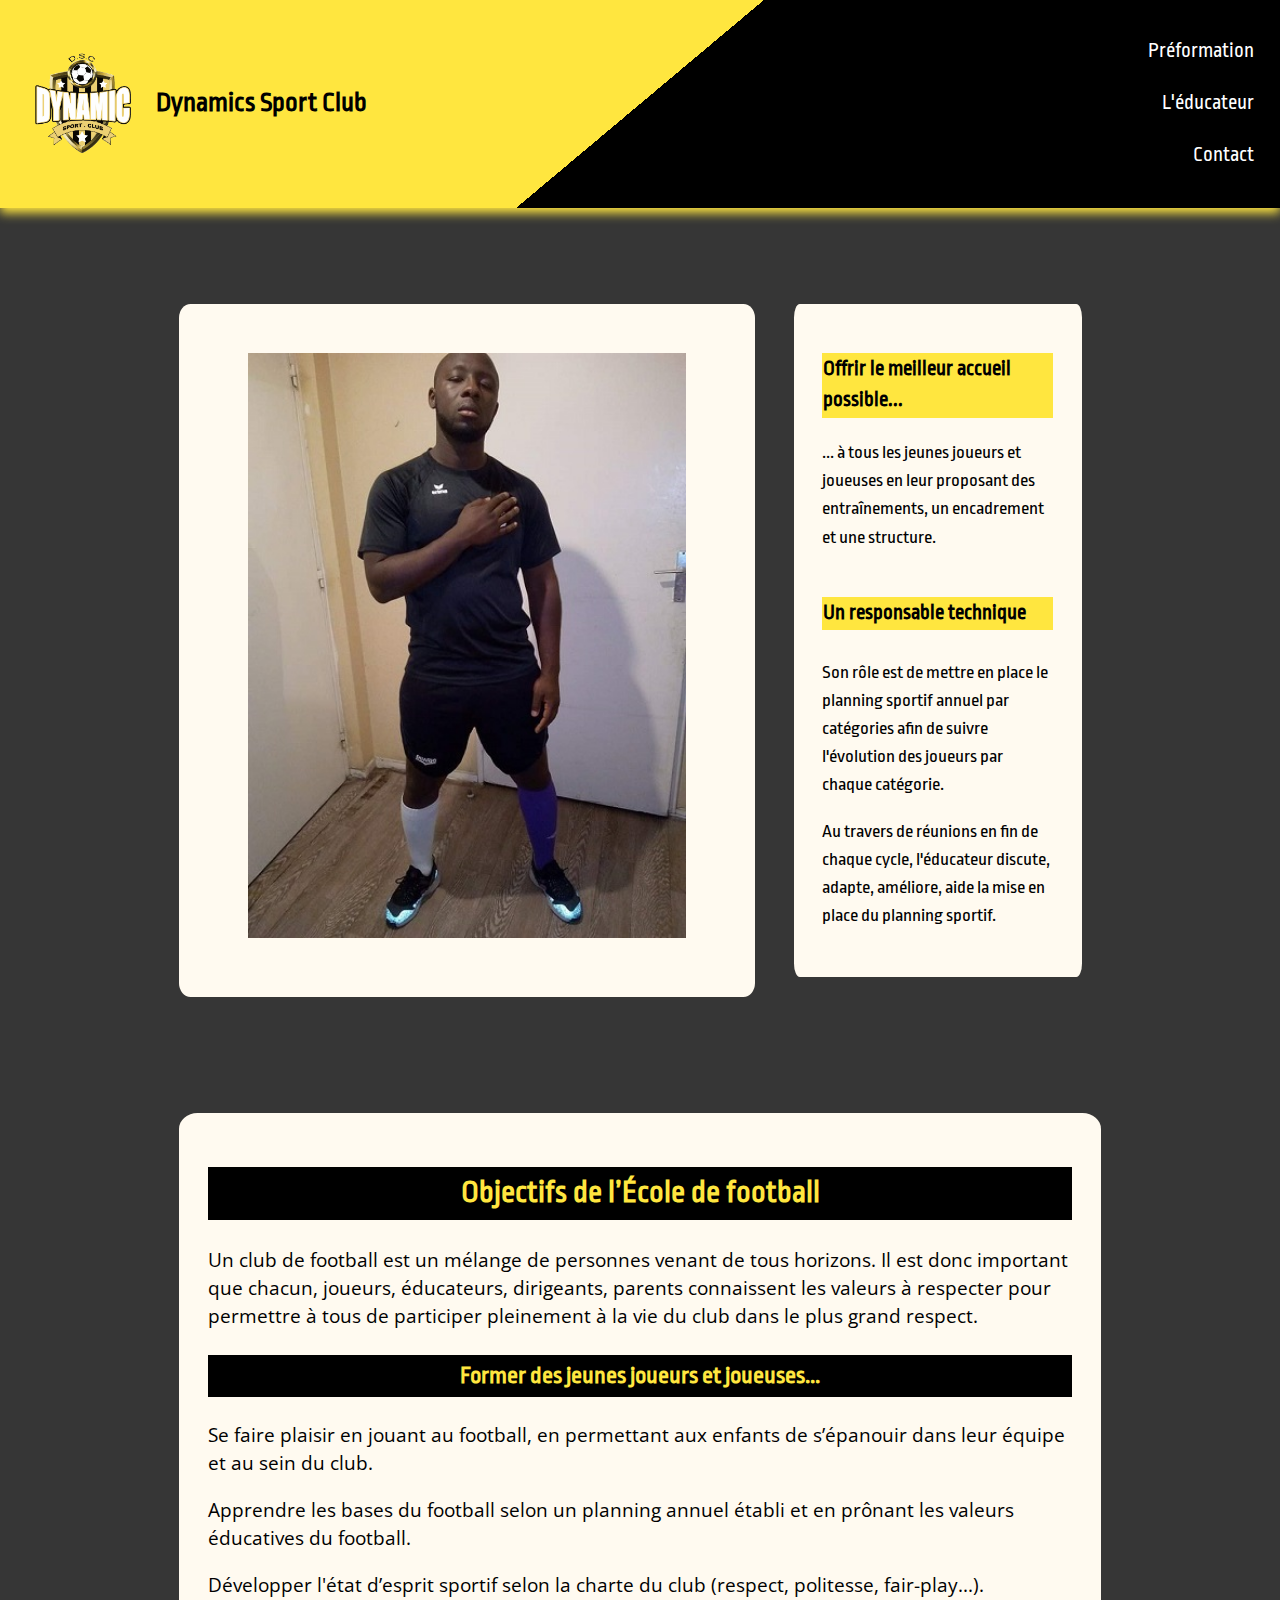
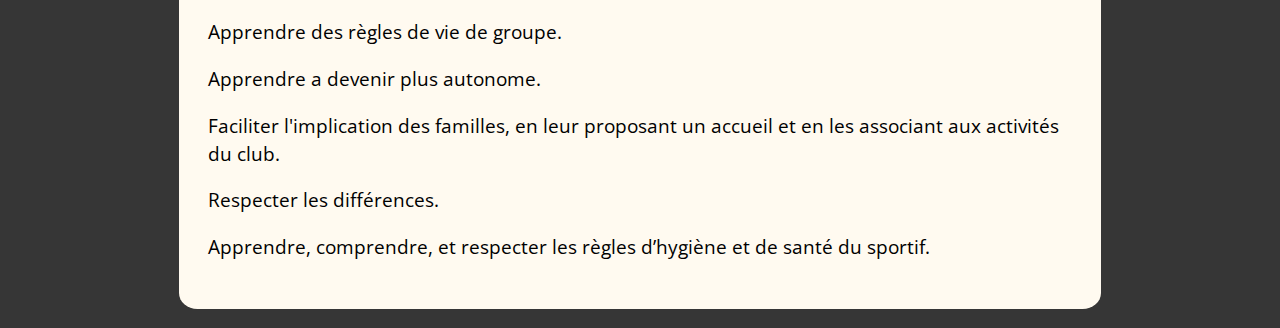
<file: index.html>
<!doctype html>
<html lang="fr">
<head>
    <meta charset="UTF-8">
    <meta name="viewport"
          content="width=device-width, user-scalable=no, initial-scale=1.0, maximum-scale=1.0, minimum-scale=1.0">
    <meta http-equiv="X-UA-Compatible" content="ie=edge">
    <title>DSC - Accueil</title>
    <!-- CSS -->
    <link href="https://fonts.googleapis.com/css?family=Ropa+Sans&display=swap" rel="stylesheet">
    <link href="https://fonts.googleapis.com/css?family=Open+Sans:400,700,700i&display=swap" rel="stylesheet">
    <link rel="stylesheet" href="https://use.fontawesome.com/releases/v5.8.2/css/all.css" integrity="sha384-oS3vJWv+0UjzBfQzYUhtDYW+Pj2yciDJxpsK1OYPAYjqT085Qq/1cq5FLXAZQ7Ay" crossorigin="anonymous">
    <link rel="stylesheet" href="css/main.css">
    <!-- JS -->
    <script src="js/slider.js"></script>
</head>
<body>
    <header class="header-main">
        <div class="header-inner">
            <img src="img/logo/dscLogo.gif" alt="logo" class="logo">
            <h1 class="title-header home-header">Dynamics Sport Club</h1>
        </div>
        <nav class="nav-header">
            <a href="preformation.html">Préformation</a>
            <a href="educateur.html">L'éducateur</a>
            <a href="contact.html">Contact</a>
        </nav>
    </header>
    <main class="container">
        <div class="section-flex">
            <section class="slider">
                <figure id="slider">
                    <img src="img/slider/1.jpg" alt="photo">
                </figure>
            </section>
            <aside class="aside-main">
                <article class="item">
                    <h3 class="title-aside">Offrir le meilleur accueil possible...</h3>
                    <p class="text-aside">... à tous les jeunes joueurs et joueuses en leur proposant des entraînements, un
                        encadrement et une structure.
                    </p>
                </article>
                <article>
                    <h4 class="title-aside">Un responsable technique</h4>
                    <p class="text-aside">
                        Son rôle est de mettre en place le planning sportif annuel par catégories afin de suivre
                        l'évolution des joueurs par chaque catégorie.
                    </p>
                    <p class="text-aside">
                        Au travers de réunions en fin de chaque cycle, l'éducateur discute, adapte, améliore,
                        aide la mise en place du planning sportif.
                    </p>
                </article>
            </aside>
            <section class="section-main">
                <h2 class="title-section">Objectifs de l’École de football</h2>
                <article class="item">
                    <p class="description">Un club de football est un mélange de personnes venant de tous horizons. Il est donc
                        important que chacun, joueurs, éducateurs, dirigeants, parents connaissent les valeurs
                        à respecter pour permettre à tous de participer pleinement à la vie du club dans le
                        plus grand respect.
                    </p>
                </article>
                <article>
                    <h3 class="title-section">Former des jeunes joueurs et joueuses...</h3>
                    <p class="description">Se faire plaisir en jouant au football, en permettant aux enfants de s’épanouir dans
                        leur équipe et au sein du club.
                    </p>
                    <p class="description">
                        Apprendre les bases du football selon un planning annuel établi et en prônant les
                        valeurs éducatives du football.
                    </p>
                    <p class="description">
                        Développer l'état d’esprit sportif selon la charte du club (respect, politesse, fair-play...).
                    </p>
                    <p class="description">
                        Apprendre des règles de vie de groupe.
                    </p>
                    <p class="description">
                        Apprendre a devenir plus autonome.
                    </p>
                    <p class="description">
                        Faciliter l'implication des familles, en leur proposant un accueil et en les associant
                        aux activités du club.
                    </p>
                    <p class="description">
                        Respecter les différences.
                    </p>
                    <p class="description">
                        Apprendre, comprendre, et respecter les règles d’hygiène et de santé du sportif.
                    </p>
                </article>
            </section>
        </div>
    </main>
    <footer>
        <nav class="nav-footer">
            <a href="#"></a>
            <a href="#"></a>
        </nav>
    </footer>
</body>
</html>
</file>
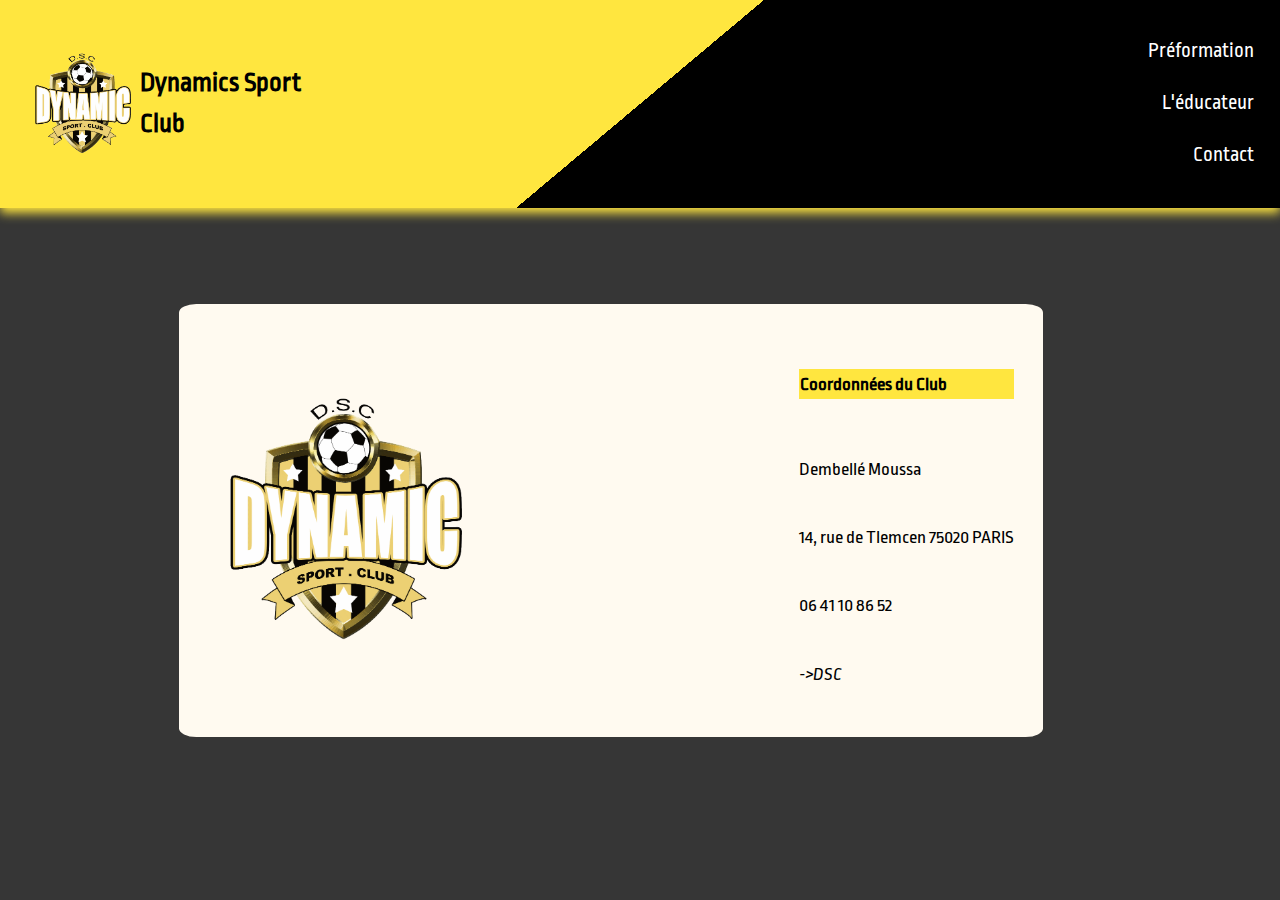
<file: contact.html>
<!doctype html>
<html lang="fr">
<head>
    <meta charset="UTF-8">
    <meta name="viewport"
          content="width=device-width, user-scalable=no, initial-scale=1.0, maximum-scale=1.0, minimum-scale=1.0">
    <meta http-equiv="X-UA-Compatible" content="ie=edge">
    <title>DSC - Contact</title>
    <!-- CSS -->
    <link href="https://fonts.googleapis.com/css?family=Ropa+Sans&display=swap" rel="stylesheet">
    <link href="https://fonts.googleapis.com/css?family=Open+Sans:400,700,700i&display=swap" rel="stylesheet">
    <link rel="stylesheet" href="https://use.fontawesome.com/releases/v5.8.2/css/all.css" integrity="sha384-oS3vJWv+0UjzBfQzYUhtDYW+Pj2yciDJxpsK1OYPAYjqT085Qq/1cq5FLXAZQ7Ay" crossorigin="anonymous">
    <link rel="stylesheet" href="css/main.css">
</head>
<body>
<header class="header-main">
    <div class="header-inner">
        <img src="img/logo/dscLogo.gif" alt="logo" class="logo">
        <a href="index.html" class="home-header">
            <h1 class="title-header" title="accueil du site">Dynamics Sport Club</h1>
        </a>
    </div>
    <nav class="nav-header">
        <a href="preformation.html">Préformation</a>
        <a href="educateur.html">L'éducateur</a>
        <a href="contact.html">Contact</a>
    </nav>
</header>
<main class="container">
    <section class="section-contact">
        <img src="img/logo/dscLogo.gif" alt="logo" class="logo-contact">
        <ul class="contact-inner">
            <li>
                <h2 class="title-aside">Coordonnées du Club</h2>
            </li>
            <li>
                <i class="fas fa-user-alt"></i>
                Dembellé Moussa
            </li>
            <li>
                <i class="fas fa-hotel"></i>
                14, rue de Tlemcen 75020 PARIS
            </li>
            <li>
                <i class="fas fa-phone-square"></i>
                06 41 10 86 52
            </li>
            <li>
                <i class="fab fa-facebook-square">
                    <a href="https://www.facebook.com/Dynamicsportlosir/" class="social">->DSC</a>
                </i>
            </li>
        </ul>
    </section>
</main>
<footer>
    <nav class="nav-footer">
        <a href="#"></a>
        <a href="#"></a>
    </nav>
</footer>
</body>
</html>
</file>
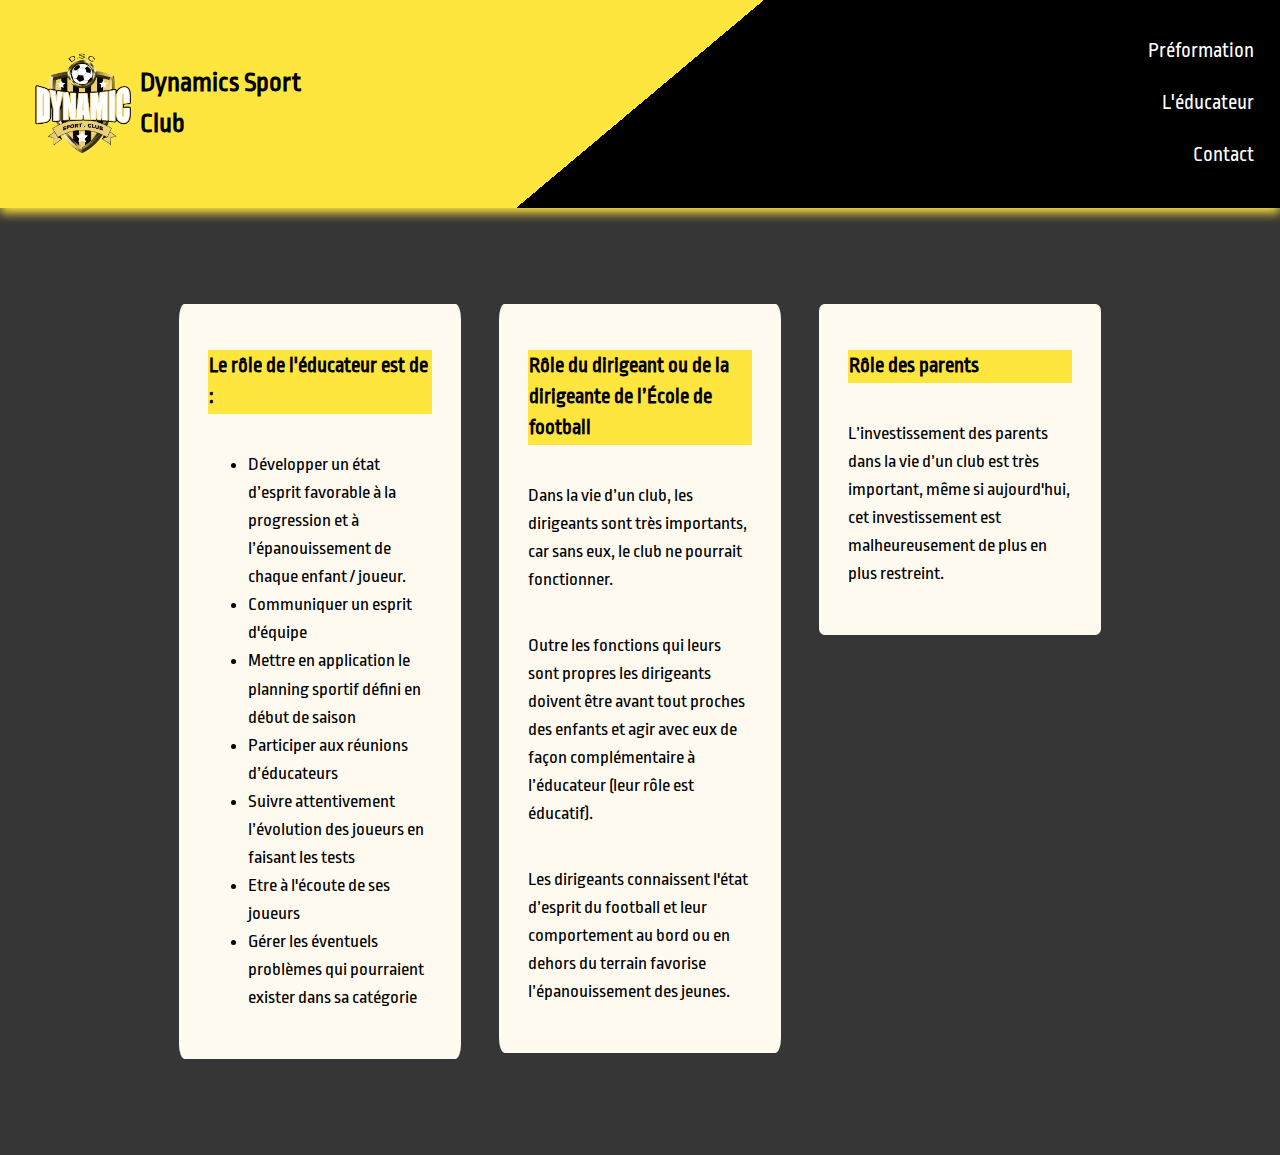
<file: educateur.html>
<!doctype html>
<html lang="fr">
<head>
    <meta charset="UTF-8">
    <meta name="viewport"
          content="width=device-width, user-scalable=no, initial-scale=1.0, maximum-scale=1.0, minimum-scale=1.0">
    <meta http-equiv="X-UA-Compatible" content="ie=edge">
    <title>DSC - L'éducateur</title>
    <!-- CSS -->
    <link href="https://fonts.googleapis.com/css?family=Ropa+Sans&display=swap" rel="stylesheet">
    <link href="https://fonts.googleapis.com/css?family=Open+Sans:400,700,700i&display=swap" rel="stylesheet">
    <link rel="stylesheet" href="https://use.fontawesome.com/releases/v5.8.2/css/all.css" integrity="sha384-oS3vJWv+0UjzBfQzYUhtDYW+Pj2yciDJxpsK1OYPAYjqT085Qq/1cq5FLXAZQ7Ay" crossorigin="anonymous">
    <link rel="stylesheet" href="css/main.css">
</head>
<body>
<header class="header-main">
    <div class="header-inner">
        <img src="img/logo/dscLogo.gif" alt="logo" class="logo">
        <a href="index.html" class="home-header">
            <h1 class="title-header" title="accueil du site">Dynamics Sport Club</h1>
        </a>
    </div>
    <nav class="nav-header">
        <a href="preformation.html">Préformation</a>
        <a href="educateur.html">L'éducateur</a>
        <a href="contact.html">Contact</a>
    </nav>
</header>
<main class="container">
    <div class="section-inner">
        <aside class="aside-main">
            <h2 class="title-aside">Le rôle de l'éducateur est de :</h2>
            <ul class="text-aside">
                <li>
                    Développer un état d’esprit favorable à la progression et à l’épanouissement
                    de chaque enfant / joueur.
                </li>
                <li>
                    Communiquer un esprit d'équipe
                </li>
                <li>
                    Mettre en application le planning sportif défini en début de saison
                </li>
                <li>
                    Participer aux réunions d’éducateurs
                </li>
                <li>
                    Suivre attentivement l’évolution des joueurs en faisant les tests
                </li>
                <li>
                    Etre à l'écoute de ses joueurs
                </li>
                <li>
                    Gérer les éventuels problèmes qui pourraient exister dans sa catégorie
                </li>
            </ul>
        </aside>
        <aside class="aside-main">
            <h2 class="title-aside">Rôle du dirigeant ou de la dirigeante de l’École de football</h2>
            <p class="text-aside">Dans la vie d’un club, les dirigeants sont très importants, car sans eux, le club ne
                pourrait fonctionner.
            </p>
            <p class="text-aside">
                Outre les fonctions qui leurs sont propres les dirigeants doivent être avant tout
                proches des enfants et agir avec eux de façon complémentaire à l’éducateur (leur rôle
                est éducatif).
            </p>
            <p class="text-aside">
                Les dirigeants connaissent l'état d’esprit du football et leur comportement au bord ou
                en dehors du terrain favorise l’épanouissement des jeunes.
            </p>
        </aside>
        <aside class="aside-main">
            <h2 class="title-aside">Rôle des parents</h2>
            <p class="text-aside">
                L’investissement des parents dans la vie d’un club est très important, même si aujourd'hui,
                cet investissement est malheureusement de plus en plus restreint.
            </p>
        </aside>
    </div>
</main>
<footer>
    <nav class="nav-footer">
        <a href="#"></a>
        <a href="#"></a>
    </nav>
</footer>
</body>
</html>
</file>
<file: css/main.css>
/*@font-face {*/
    /*font-family: 'bodegasansblack';*/
    /*src: url('fonts/BodegaSans_Black.ttf') format('truetype');*/
    /*/!*font-weight: normal;*/
    /*font-style: normal;*!/*/
/*}*/


/*font-family: 'Ropa Sans', sans-serif;*/


* {
    box-sizing: border-box;
}

.container {
    margin: 0 auto;
    width: 75%;
    max-width: 1200px;
}

.section-inner {
    display: flex;
    flex-direction: row;
}

html {
    font-size: 1.3em;
    position: relative;
}

body {
    line-height: 1.5;
    margin:0;
    font-family: 'Ropa Sans', sans-serif;
    background-color: #363636;
}

img {
    max-width: 1000px;
    width: 100%;
    height: 100%
}

.footer-signature {
    position: absolute;
    bottom: -50px;
    left: 30%;
    color: paleturquoise;
}

.title-main {
    font-size: 2em;
    color: #2554C7;
}

/***********-HEADER-*************/

.header-main {
    display: flex;
    flex-direction: row;
    justify-content: space-between;
    height: 8%;
    background: linear-gradient(140deg, #ffe63f 0%, #ffe63f 50%, black 50%, black 100%);
    padding: 2% 2%;
    box-shadow: 0 5px 10px #ffe63f;
    font-family: 'Ropa Sans', sans-serif;
}

.header-inner {
    display: flex;
    flex-direction: row;
}

.logo {
    width: 11%;
}

.title-header {
    margin: 2% 2%;
    font-size: 1.3em;
}

.home-header {
    align-self: center;
    text-decoration: none;
    color: rgb(0, 0, 0)
}

.nav-header {
    display: flex;
    flex-direction: column;
    justify-content: space-around;
    align-items: flex-end;
}

.nav-header a {
    color: white;
    text-decoration: none;
}

.nav-header a:hover {
    color: #ffe63f;
    transform: translate(-4%);
    transition-duration: 200ms
}

/************-SLIDER-*******************/

.slider {
    width: 60%;
    margin: 10% 2%;
    padding: 3%;
    border-radius: 2%;
    background-color: floralwhite;
}

/************-SECTION MAIN**************/

.title-section {
    background-color: black;
    color: #ffe63f;
    text-align: center;
    padding: 3px;
}

.section-main {
    width: 100%;
    margin: 2% 2%;
    padding: 3%;
    border-radius: 2%;
    background-color: floralwhite;
}

.section-flex {
    display: flex;
    flex-wrap: wrap;
}

.description {
    font-family: 'Open Sans', sans-serif;
    font-size: .9em;
}

/***********-CONTACT-*******************/

.section-contact {
    display: flex;
    flex-direction: row;
    justify-content: space-between;
    width: 90%;
    margin: 10% 2%;
    padding: 3%;
    border-radius: 2%;
    background-color: floralwhite;
}

.contact-inner {
    display: flex;
    flex-direction: column;
    justify-content: space-between;
}

.contact-inner li{
    list-style: none;
    font-size: .9em;
}

.logo-contact {
    width: 33%;
}

/***********-ASIDES-********************/

.aside-main {
    display: flex;
    flex-direction: column;
    align-self : flex-start;
    border-radius: 2%;
    background-color: floralwhite;
    width: 30%;
    margin: 10% 2%;
    padding: 3%;
}

.title-aside {
    background-color: #ffe63f;
    color: black;
    padding: 1px;
    font-size: 1em;
}

.text-aside {
    font-size: .9em;
}

/************-PRECOURSE-***************/

.section-precourse {
    width: 90%;
    margin: 10% 2%;
    padding: 3%;
    border-radius: 2%;
    background-color: floralwhite;
}

.title-precourse {
    background-color: black;
    color: #ffe63f;
    font-size: 1.3em;
    width: 60%;
    padding: 1px;
    text-align: center;
    align-self: center;
}

.controler {
    display: flex;
    flex-direction: row;
}

#fw_btn {
    width: 50%;
    height: auto;
    margin: 2%;
}

#bw_btn {
    width: 50%;
    height: auto;
    margin: 2%;
}

/************-CONTACT-*****************/

.social {

    font-family: 'Ropa Sans', sans-serif;
    text-decoration: none;
    color: black;
}

/************-RESPONSIVE-**************/

@media screen and (max-width: 800px) {

    html{
        line-height: 1.1em;
    }

    .container {
        width: 80%
    }

    .logo {
        width: 30%;
    }
    
    .title-header {
        font-size: 1.1em;
        background-color: black;
        color: #ffe63f;
        padding: 2px;
        margin: 0 5%;
    }

    .hidden {
        display: none;
    }

    .header-inner {
        flex-direction: row;
    }

    .header-main {
        flex-direction: column;
        align-items: center;
        background: linear-gradient(90deg,
        #ffe63f 0%,
        #ffe63f 10%,
        black 10%,
        black 20%,
        #ffe63f 20%,
        #ffe63f 30%,
        black 30%,
        black 40%,
        #ffe63f 40%,
        #ffe63f 50%,
        black 50%,
        black 60%,
        #ffe63f 60%,
        #ffe63f 70%,
        black 70%,
        black 80%,
        #ffe63f 80%,
        #ffe63f 90%,
        black 90%,
        black 100%
        );
    }

    .nav-header a:hover{
        color: floralwhite;
    }

    .nav-header {
        display: flex;
        flex-direction: row;
        justify-content: space-between;
        align-items: flex-end;
    }

    .nav-header a{
        font-size: .7em;
        align-self: center;
        text-align: center;
        background-color: black;
        color: #ffe63f;
        padding: 3px;
    }

    .section-flex {
        display: block;
    }
    
    .aside-main {
        width: 100%;
    }
    
    .slider {
        width: 100%
    }

    .section-inner {
        display: block;
    }

    .description {
        font-size: .8em
    }
}
</file>
